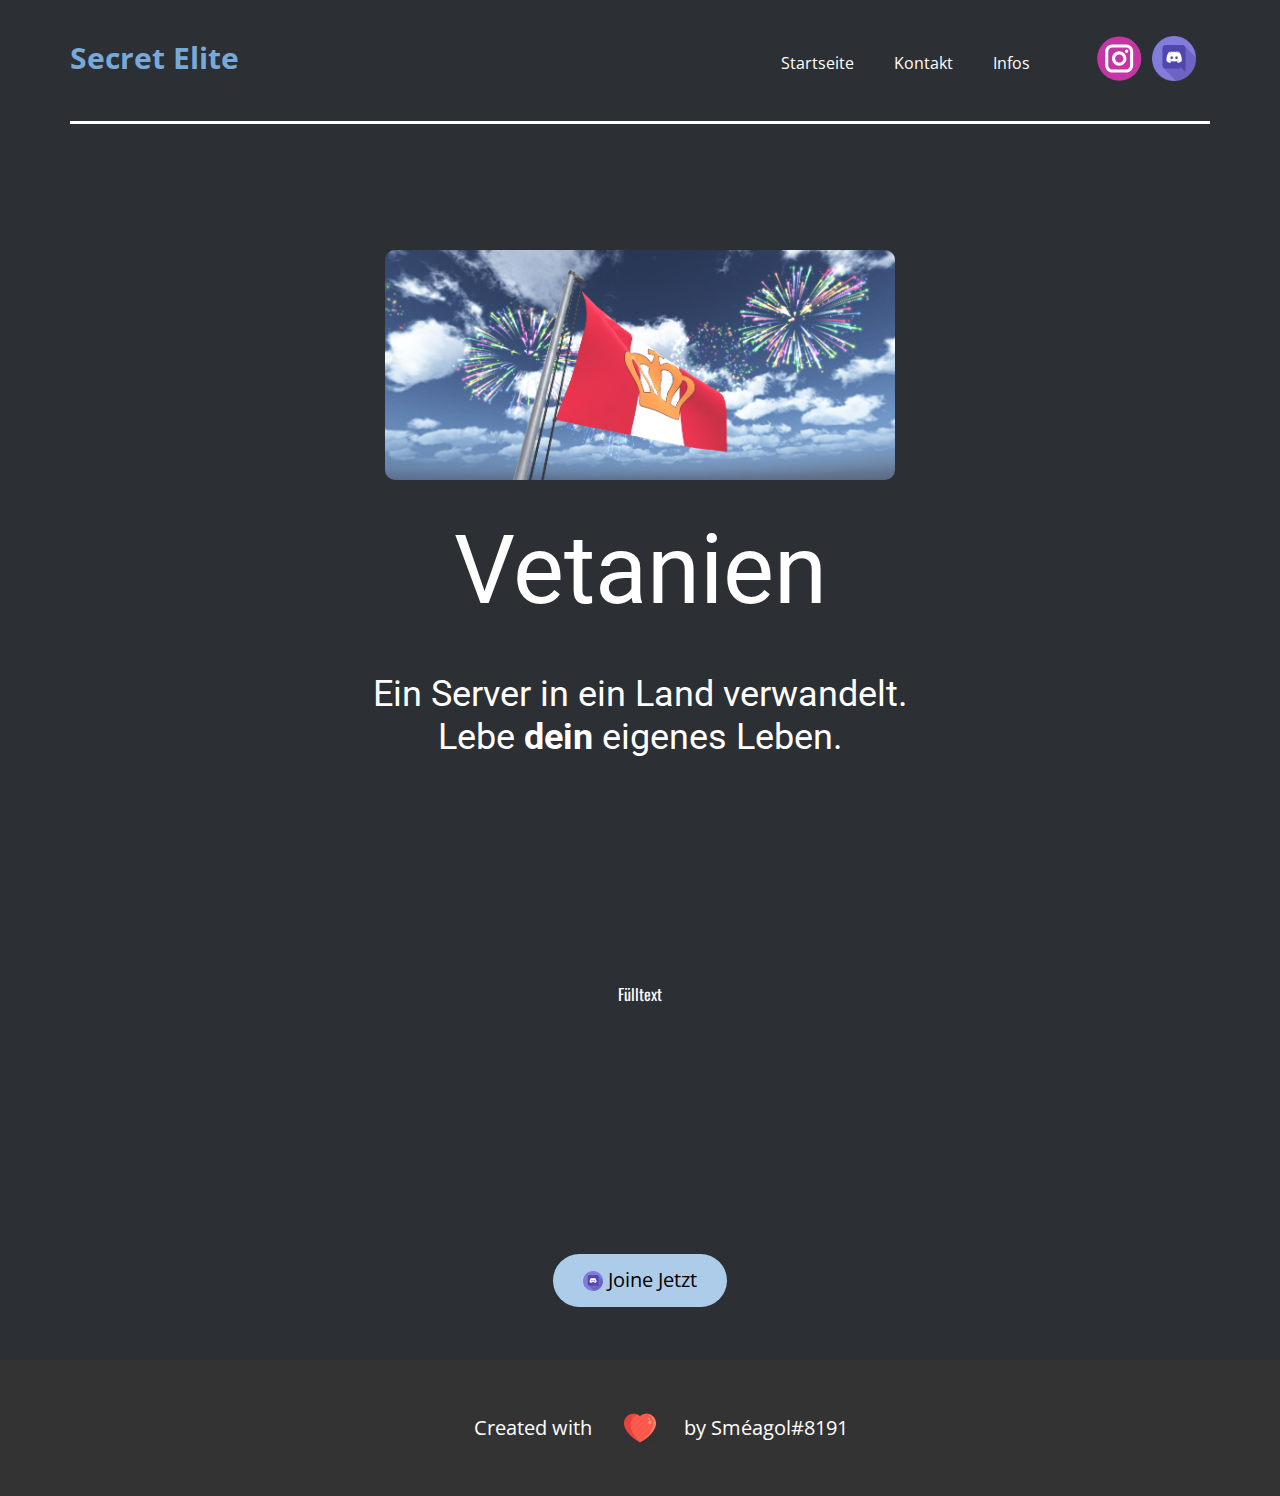
<file: index.html>
<!DOCTYPE html>
<html style="font-size: 16px;" lang="de"><head>
    <meta name="viewport" content="width=device-width, initial-scale=1.0">
    <meta charset="utf-8">
    <meta name="keywords" content="​Vetanien">
    <meta name="description" content="">
    <title>Startseite</title>
    <link rel="stylesheet" href="nicepage.css" media="screen">
<link rel="stylesheet" href="Startseite.css" media="screen">
    <script class="u-script" type="text/javascript" src="jquery-1.9.1.min.js" defer=""></script>
    <script class="u-script" type="text/javascript" src="nicepage.js" "="" defer=""></script>
    <meta name="generator" content="Nicepage 4.16.0, nicepage.com">
    <link id="u-theme-google-font" rel="stylesheet" href="https://fonts.googleapis.com/css?family=Roboto:100,100i,300,300i,400,400i,500,500i,700,700i,900,900i|Open+Sans:300,300i,400,400i,500,500i,600,600i,700,700i,800,800i">
    <link id="u-page-google-font" rel="stylesheet" href="https://fonts.googleapis.com/css?family=Oswald:200,300,400,500,600,700">
    
    
    
    
    <script type="application/ld+json">{
		"@context": "http://schema.org",
		"@type": "Organization",
		"name": "",
		"sameAs": []
}</script>
    <meta name="theme-color" content="#478ac9">
    <meta property="og:title" content="Startseite">
    <meta property="og:type" content="website">
  </head>
  <body data-home-page="https://website2686475.nicepage.io/Startseite.html?version=71ee92a0-f055-4ecd-a5a2-e6cbc2463dab" data-home-page-title="Startseite" class="u-body u-xl-mode" data-lang="de"><header class="u-align-center-sm u-align-center-xs u-clearfix u-custom-color-1 u-header u-sticky u-sticky-793f" id="sec-5c01" data-animation-name="" data-animation-duration="0" data-animation-delay="0" data-animation-direction=""><div class="u-clearfix u-sheet u-sheet-1">
        <p class="u-align-left u-text u-text-default u-text-palette-1-light-1 u-text-1">Secret Elite</p>
        <div class="u-social-icons u-spacing-10 u-social-icons-1">
          <a class="u-social-url" title="instagram" target="_blank" href=""><span class="u-icon u-social-icon u-social-instagram u-icon-1"><svg class="u-svg-link" preserveAspectRatio="xMidYMin slice" viewBox="0 0 112 112" style=""><use xlink:href="#svg-71cb"></use></svg><svg class="u-svg-content" viewBox="0 0 112 112" x="0" y="0" id="svg-71cb"><circle fill="currentColor" cx="56.1" cy="56.1" r="55"></circle><path fill="#FFFFFF" d="M55.9,38.2c-9.9,0-17.9,8-17.9,17.9C38,66,46,74,55.9,74c9.9,0,17.9-8,17.9-17.9C73.8,46.2,65.8,38.2,55.9,38.2
            z M55.9,66.4c-5.7,0-10.3-4.6-10.3-10.3c-0.1-5.7,4.6-10.3,10.3-10.3c5.7,0,10.3,4.6,10.3,10.3C66.2,61.8,61.6,66.4,55.9,66.4z"></path><path fill="#FFFFFF" d="M74.3,33.5c-2.3,0-4.2,1.9-4.2,4.2s1.9,4.2,4.2,4.2s4.2-1.9,4.2-4.2S76.6,33.5,74.3,33.5z"></path><path fill="#FFFFFF" d="M73.1,21.3H38.6c-9.7,0-17.5,7.9-17.5,17.5v34.5c0,9.7,7.9,17.6,17.5,17.6h34.5c9.7,0,17.5-7.9,17.5-17.5V38.8
            C90.6,29.1,82.7,21.3,73.1,21.3z M83,73.3c0,5.5-4.5,9.9-9.9,9.9H38.6c-5.5,0-9.9-4.5-9.9-9.9V38.8c0-5.5,4.5-9.9,9.9-9.9h34.5
            c5.5,0,9.9,4.5,9.9,9.9V73.3z"></path></svg></span>
          </a>
          <a class="u-social-url" target="_blank" data-type="Custom" title="Custom" href=""><span class="u-file-icon u-icon u-social-custom u-social-icon u-icon-2"><img src="images/906361.png" alt=""></span>
          </a>
        </div>
        <nav class="u-align-left u-menu u-menu-one-level u-offcanvas u-menu-1">
          <div class="menu-collapse" style="font-size: 1rem;">
            <a class="u-button-style u-nav-link" href="#">
              <svg class="u-svg-link" preserveAspectRatio="xMidYMin slice" viewBox="0 0 302 302" style=""><use xlink:href="#svg-8a8f"></use></svg>
              <svg xmlns="http://www.w3.org/2000/svg" xmlns:xlink="http://www.w3.org/1999/xlink" version="1.1" id="svg-8a8f" x="0px" y="0px" viewBox="0 0 302 302" style="enable-background:new 0 0 302 302;" xml:space="preserve" class="u-svg-content"><g><rect y="36" width="302" height="30"></rect><rect y="236" width="302" height="30"></rect><rect y="136" width="302" height="30"></rect>
</g><g></g><g></g><g></g><g></g><g></g><g></g><g></g><g></g><g></g><g></g><g></g><g></g><g></g><g></g><g></g></svg>
            </a>
          </div>
          <div class="u-custom-menu u-nav-container">
            <ul class="u-nav u-unstyled u-nav-1"><li class="u-nav-item"><a class="u-button-style u-nav-link" href="Startseite.html">Startseite</a>
</li><li class="u-nav-item"><a class="u-button-style u-nav-link" href="Kontakt.html">Kontakt</a>
</li><li class="u-nav-item"><a class="u-button-style u-nav-link" href="Info.html">Infos</a>
</li></ul>
          </div>
          <div class="u-custom-menu u-nav-container-collapse">
            <div class="u-align-center u-black u-container-style u-inner-container-layout u-opacity u-opacity-95 u-sidenav">
              <div class="u-inner-container-layout u-sidenav-overflow">
                <div class="u-menu-close"></div>
                <ul class="u-align-center u-nav u-popupmenu-items u-unstyled u-nav-2"><li class="u-nav-item"><a class="u-button-style u-nav-link" href="Startseite.html">Startseite</a>
</li><li class="u-nav-item"><a class="u-button-style u-nav-link" href="Kontakt.html">Kontakt</a>
</li><li class="u-nav-item"><a class="u-button-style u-nav-link" href="Info.html">Infos</a>
</li></ul>
              </div>
            </div>
            <div class="u-black u-menu-overlay u-opacity u-opacity-70"></div>
          </div>
        </nav>
        <div class="u-border-3 u-border-white u-expanded-width u-line u-line-horizontal u-line-1"></div>
      </div></header>
    <section class="u-clearfix u-custom-color-1 u-section-1" id="sec-8d65">
      <div class="u-clearfix u-sheet u-sheet-1">
        <div class="u-clearfix u-expanded-width u-gutter-10 u-layout-wrap u-layout-wrap-1">
          <div class="u-gutter-0 u-layout">
            <div class="u-layout-row">
              <div class="u-container-style u-layout-cell u-size-60 u-layout-cell-1">
                <div class="u-container-layout u-container-layout-1">
                  <img class="u-image u-image-round u-radius-10 u-image-1" src="images/1660165632879.png" alt="" data-image-width="1113" data-image-height="501">
                  <h2 class="u-align-center u-hover-feature u-text u-text-1"> Vetanie​n</h2>
                  <h5 class="u-align-center u-text u-text-default u-text-2"> Ein Server in ein Land verwandelt.<br>Lebe <span style="font-weight: 700;">dein</span> eigenes Leben.
                  </h5>
                </div>
              </div>
            </div>
          </div>
        </div>
      </div>
      
    </section>
    <section class="u-clearfix u-custom-color-1 u-section-2" id="sec-3e66">
      <div class="u-clearfix u-sheet u-sheet-1">
        <p class="u-align-left u-custom-font u-font-oswald u-text u-text-default u-text-1">Fülltext</p>
        <a href="#" class="u-btn u-btn-round u-button-style u-radius-50 u-btn-1"><span class="u-file-icon u-icon"><img src="images/906361.png" alt=""></span>&nbsp;Joine Jetzt
        </a>
      </div>
    </section>
    
    
    
    <footer class="u-align-center u-clearfix u-footer u-grey-80 u-footer" id="sec-c961"><div class="u-clearfix u-sheet u-sheet-1">
        <p class="u-text u-text-default u-text-1">by Sméagol#8191</p>
        <p class="u-small-text u-text u-text-default u-text-variant u-text-2">Created with&nbsp;</p><span class="u-file-icon u-icon u-icon-1"><img src="images/210545.png" alt=""></span>
      </div></footer>
    
  
</body></html>
</file>
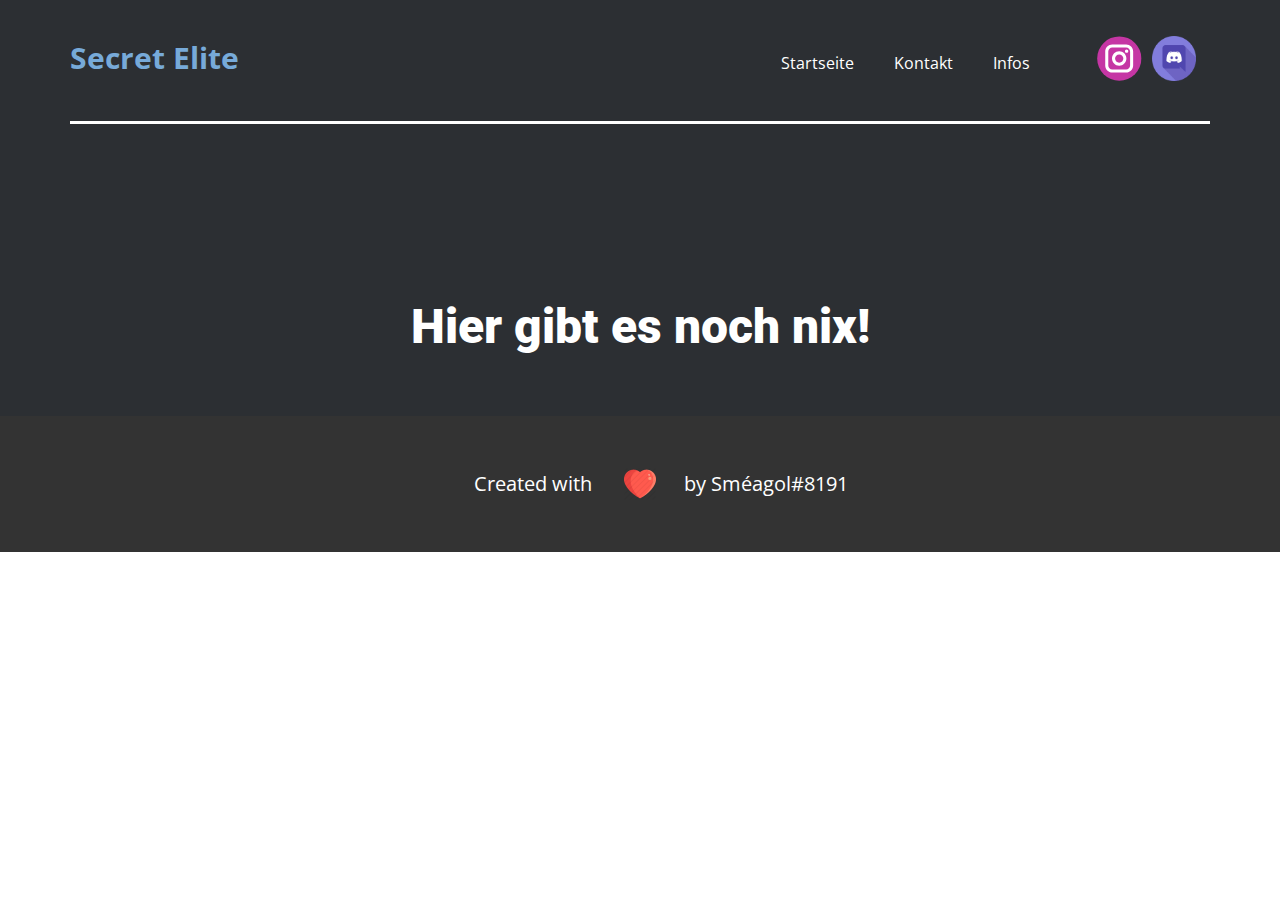
<file: Info.html>
<!DOCTYPE html>
<html style="font-size: 16px;" lang="de"><head>
    <meta name="viewport" content="width=device-width, initial-scale=1.0">
    <meta charset="utf-8">
    <meta name="keywords" content="Hier gibt es noch nix!">
    <meta name="description" content="">
    <title>Info</title>
    <link rel="stylesheet" href="nicepage.css" media="screen">
<link rel="stylesheet" href="Info.css" media="screen">
    <script class="u-script" type="text/javascript" src="jquery-1.9.1.min.js" defer=""></script>
    <script class="u-script" type="text/javascript" src="nicepage.js" "="" defer=""></script>
    <meta name="generator" content="Nicepage 4.16.0, nicepage.com">
    <link id="u-theme-google-font" rel="stylesheet" href="https://fonts.googleapis.com/css?family=Roboto:100,100i,300,300i,400,400i,500,500i,700,700i,900,900i|Open+Sans:300,300i,400,400i,500,500i,600,600i,700,700i,800,800i">
    
    
    
    <script type="application/ld+json">{
		"@context": "http://schema.org",
		"@type": "Organization",
		"name": "",
		"sameAs": []
}</script>
    <meta name="theme-color" content="#478ac9">
    <meta property="og:title" content="Info">
    <meta property="og:type" content="website">
  </head>
  <body class="u-body u-xl-mode" data-lang="de"><header class="u-align-center-sm u-align-center-xs u-clearfix u-custom-color-1 u-header u-sticky u-sticky-793f" id="sec-5c01" data-animation-name="" data-animation-duration="0" data-animation-delay="0" data-animation-direction=""><div class="u-clearfix u-sheet u-sheet-1">
        <p class="u-align-left u-text u-text-default u-text-palette-1-light-1 u-text-1">Secret Elite</p>
        <div class="u-social-icons u-spacing-10 u-social-icons-1">
          <a class="u-social-url" title="instagram" target="_blank" href=""><span class="u-icon u-social-icon u-social-instagram u-icon-1"><svg class="u-svg-link" preserveAspectRatio="xMidYMin slice" viewBox="0 0 112 112" style=""><use xlink:href="#svg-71cb"></use></svg><svg class="u-svg-content" viewBox="0 0 112 112" x="0" y="0" id="svg-71cb"><circle fill="currentColor" cx="56.1" cy="56.1" r="55"></circle><path fill="#FFFFFF" d="M55.9,38.2c-9.9,0-17.9,8-17.9,17.9C38,66,46,74,55.9,74c9.9,0,17.9-8,17.9-17.9C73.8,46.2,65.8,38.2,55.9,38.2
            z M55.9,66.4c-5.7,0-10.3-4.6-10.3-10.3c-0.1-5.7,4.6-10.3,10.3-10.3c5.7,0,10.3,4.6,10.3,10.3C66.2,61.8,61.6,66.4,55.9,66.4z"></path><path fill="#FFFFFF" d="M74.3,33.5c-2.3,0-4.2,1.9-4.2,4.2s1.9,4.2,4.2,4.2s4.2-1.9,4.2-4.2S76.6,33.5,74.3,33.5z"></path><path fill="#FFFFFF" d="M73.1,21.3H38.6c-9.7,0-17.5,7.9-17.5,17.5v34.5c0,9.7,7.9,17.6,17.5,17.6h34.5c9.7,0,17.5-7.9,17.5-17.5V38.8
            C90.6,29.1,82.7,21.3,73.1,21.3z M83,73.3c0,5.5-4.5,9.9-9.9,9.9H38.6c-5.5,0-9.9-4.5-9.9-9.9V38.8c0-5.5,4.5-9.9,9.9-9.9h34.5
            c5.5,0,9.9,4.5,9.9,9.9V73.3z"></path></svg></span>
          </a>
          <a class="u-social-url" target="_blank" data-type="Custom" title="Custom" href=""><span class="u-file-icon u-icon u-social-custom u-social-icon u-icon-2"><img src="images/906361.png" alt=""></span>
          </a>
        </div>
        <nav class="u-align-left u-menu u-menu-one-level u-offcanvas u-menu-1">
          <div class="menu-collapse" style="font-size: 1rem;">
            <a class="u-button-style u-nav-link" href="#">
              <svg class="u-svg-link" preserveAspectRatio="xMidYMin slice" viewBox="0 0 302 302" style=""><use xlink:href="#svg-8a8f"></use></svg>
              <svg xmlns="http://www.w3.org/2000/svg" xmlns:xlink="http://www.w3.org/1999/xlink" version="1.1" id="svg-8a8f" x="0px" y="0px" viewBox="0 0 302 302" style="enable-background:new 0 0 302 302;" xml:space="preserve" class="u-svg-content"><g><rect y="36" width="302" height="30"></rect><rect y="236" width="302" height="30"></rect><rect y="136" width="302" height="30"></rect>
</g><g></g><g></g><g></g><g></g><g></g><g></g><g></g><g></g><g></g><g></g><g></g><g></g><g></g><g></g><g></g></svg>
            </a>
          </div>
          <div class="u-custom-menu u-nav-container">
            <ul class="u-nav u-unstyled u-nav-1"><li class="u-nav-item"><a class="u-button-style u-nav-link" href="Startseite.html">Startseite</a>
</li><li class="u-nav-item"><a class="u-button-style u-nav-link" href="Kontakt.html">Kontakt</a>
</li><li class="u-nav-item"><a class="u-button-style u-nav-link" href="Info.html">Infos</a>
</li></ul>
          </div>
          <div class="u-custom-menu u-nav-container-collapse">
            <div class="u-align-center u-black u-container-style u-inner-container-layout u-opacity u-opacity-95 u-sidenav">
              <div class="u-inner-container-layout u-sidenav-overflow">
                <div class="u-menu-close"></div>
                <ul class="u-align-center u-nav u-popupmenu-items u-unstyled u-nav-2"><li class="u-nav-item"><a class="u-button-style u-nav-link" href="Startseite.html">Startseite</a>
</li><li class="u-nav-item"><a class="u-button-style u-nav-link" href="Kontakt.html">Kontakt</a>
</li><li class="u-nav-item"><a class="u-button-style u-nav-link" href="Info.html">Infos</a>
</li></ul>
              </div>
            </div>
            <div class="u-black u-menu-overlay u-opacity u-opacity-70"></div>
          </div>
        </nav>
        <div class="u-border-3 u-border-white u-expanded-width u-line u-line-horizontal u-line-1"></div>
      </div></header>
    <section class="u-align-center u-clearfix u-custom-color-1 u-section-1" id="sec-5848">
      <div class="u-clearfix u-sheet u-valign-middle u-sheet-1">
        <h1 class="u-text u-text-default u-text-1">Hier gibt es noch nix!</h1>
      </div>
    </section>
    
    
    
    <footer class="u-align-center u-clearfix u-footer u-grey-80 u-footer" id="sec-c961"><div class="u-clearfix u-sheet u-sheet-1">
        <p class="u-text u-text-default u-text-1">by Sméagol#8191</p>
        <p class="u-small-text u-text u-text-default u-text-variant u-text-2">Created with&nbsp;</p><span class="u-file-icon u-icon u-icon-1"><img src="images/210545.png" alt=""></span>
      </div></footer>
    
  
</body></html>
</file>
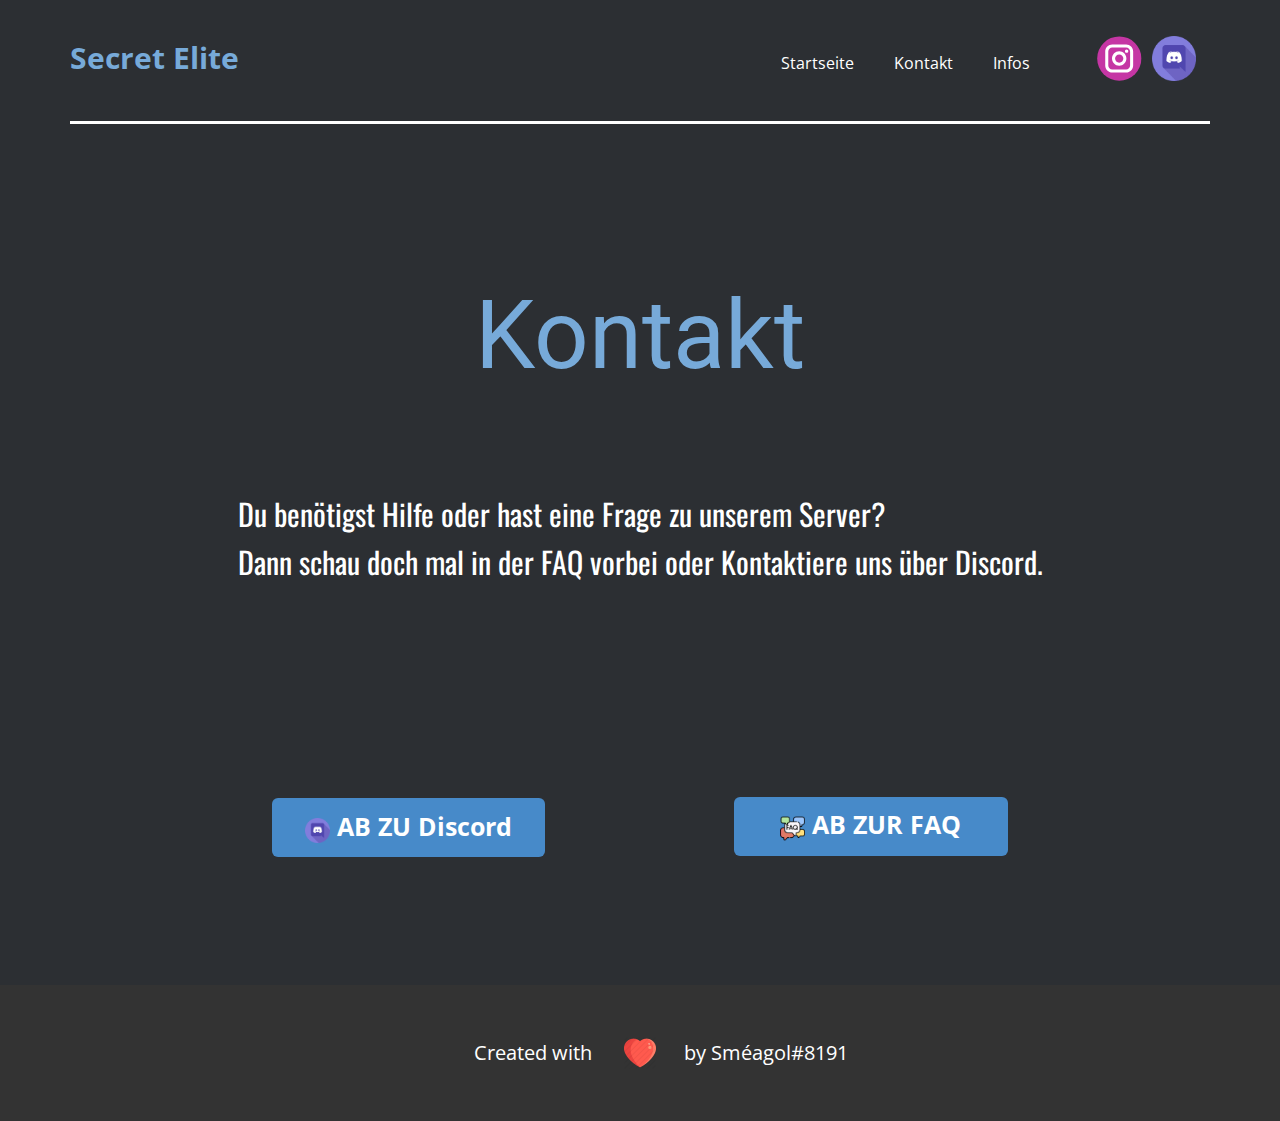
<file: Kontakt.html>
<!DOCTYPE html>
<html style="font-size: 16px;" lang="de"><head>
    <meta name="viewport" content="width=device-width, initial-scale=1.0">
    <meta charset="utf-8">
    <meta name="keywords" content="Kontakt">
    <meta name="description" content="">
    <title>Kontakt</title>
    <link rel="stylesheet" href="nicepage.css" media="screen">
<link rel="stylesheet" href="Kontakt.css" media="screen">
    <script class="u-script" type="text/javascript" src="jquery-1.9.1.min.js" defer=""></script>
    <script class="u-script" type="text/javascript" src="nicepage.js" "="" defer=""></script>
    <meta name="generator" content="Nicepage 4.16.0, nicepage.com">
    <link id="u-theme-google-font" rel="stylesheet" href="https://fonts.googleapis.com/css?family=Roboto:100,100i,300,300i,400,400i,500,500i,700,700i,900,900i|Open+Sans:300,300i,400,400i,500,500i,600,600i,700,700i,800,800i">
    <link id="u-page-google-font" rel="stylesheet" href="https://fonts.googleapis.com/css?family=Oswald:200,300,400,500,600,700">
    
    
    
    <script type="application/ld+json">{
		"@context": "http://schema.org",
		"@type": "Organization",
		"name": "",
		"sameAs": []
}</script>
    <meta name="theme-color" content="#478ac9">
    <meta property="og:title" content="Kontakt">
    <meta property="og:type" content="website">
  </head>
  <body class="u-body u-xl-mode" data-lang="de"><header class="u-align-center-sm u-align-center-xs u-clearfix u-custom-color-1 u-header u-sticky u-sticky-793f" id="sec-5c01" data-animation-name="" data-animation-duration="0" data-animation-delay="0" data-animation-direction=""><div class="u-clearfix u-sheet u-sheet-1">
        <p class="u-align-left u-text u-text-default u-text-palette-1-light-1 u-text-1">Secret Elite</p>
        <div class="u-social-icons u-spacing-10 u-social-icons-1">
          <a class="u-social-url" title="instagram" target="_blank" href=""><span class="u-icon u-social-icon u-social-instagram u-icon-1"><svg class="u-svg-link" preserveAspectRatio="xMidYMin slice" viewBox="0 0 112 112" style=""><use xlink:href="#svg-71cb"></use></svg><svg class="u-svg-content" viewBox="0 0 112 112" x="0" y="0" id="svg-71cb"><circle fill="currentColor" cx="56.1" cy="56.1" r="55"></circle><path fill="#FFFFFF" d="M55.9,38.2c-9.9,0-17.9,8-17.9,17.9C38,66,46,74,55.9,74c9.9,0,17.9-8,17.9-17.9C73.8,46.2,65.8,38.2,55.9,38.2
            z M55.9,66.4c-5.7,0-10.3-4.6-10.3-10.3c-0.1-5.7,4.6-10.3,10.3-10.3c5.7,0,10.3,4.6,10.3,10.3C66.2,61.8,61.6,66.4,55.9,66.4z"></path><path fill="#FFFFFF" d="M74.3,33.5c-2.3,0-4.2,1.9-4.2,4.2s1.9,4.2,4.2,4.2s4.2-1.9,4.2-4.2S76.6,33.5,74.3,33.5z"></path><path fill="#FFFFFF" d="M73.1,21.3H38.6c-9.7,0-17.5,7.9-17.5,17.5v34.5c0,9.7,7.9,17.6,17.5,17.6h34.5c9.7,0,17.5-7.9,17.5-17.5V38.8
            C90.6,29.1,82.7,21.3,73.1,21.3z M83,73.3c0,5.5-4.5,9.9-9.9,9.9H38.6c-5.5,0-9.9-4.5-9.9-9.9V38.8c0-5.5,4.5-9.9,9.9-9.9h34.5
            c5.5,0,9.9,4.5,9.9,9.9V73.3z"></path></svg></span>
          </a>
          <a class="u-social-url" target="_blank" data-type="Custom" title="Custom" href=""><span class="u-file-icon u-icon u-social-custom u-social-icon u-icon-2"><img src="images/906361.png" alt=""></span>
          </a>
        </div>
        <nav class="u-align-left u-menu u-menu-one-level u-offcanvas u-menu-1">
          <div class="menu-collapse" style="font-size: 1rem;">
            <a class="u-button-style u-nav-link" href="#">
              <svg class="u-svg-link" preserveAspectRatio="xMidYMin slice" viewBox="0 0 302 302" style=""><use xlink:href="#svg-8a8f"></use></svg>
              <svg xmlns="http://www.w3.org/2000/svg" xmlns:xlink="http://www.w3.org/1999/xlink" version="1.1" id="svg-8a8f" x="0px" y="0px" viewBox="0 0 302 302" style="enable-background:new 0 0 302 302;" xml:space="preserve" class="u-svg-content"><g><rect y="36" width="302" height="30"></rect><rect y="236" width="302" height="30"></rect><rect y="136" width="302" height="30"></rect>
</g><g></g><g></g><g></g><g></g><g></g><g></g><g></g><g></g><g></g><g></g><g></g><g></g><g></g><g></g><g></g></svg>
            </a>
          </div>
          <div class="u-custom-menu u-nav-container">
            <ul class="u-nav u-unstyled u-nav-1"><li class="u-nav-item"><a class="u-button-style u-nav-link" href="Startseite.html">Startseite</a>
</li><li class="u-nav-item"><a class="u-button-style u-nav-link" href="Kontakt.html">Kontakt</a>
</li><li class="u-nav-item"><a class="u-button-style u-nav-link" href="Info.html">Infos</a>
</li></ul>
          </div>
          <div class="u-custom-menu u-nav-container-collapse">
            <div class="u-align-center u-black u-container-style u-inner-container-layout u-opacity u-opacity-95 u-sidenav">
              <div class="u-inner-container-layout u-sidenav-overflow">
                <div class="u-menu-close"></div>
                <ul class="u-align-center u-nav u-popupmenu-items u-unstyled u-nav-2"><li class="u-nav-item"><a class="u-button-style u-nav-link" href="Startseite.html">Startseite</a>
</li><li class="u-nav-item"><a class="u-button-style u-nav-link" href="Kontakt.html">Kontakt</a>
</li><li class="u-nav-item"><a class="u-button-style u-nav-link" href="Info.html">Infos</a>
</li></ul>
              </div>
            </div>
            <div class="u-black u-menu-overlay u-opacity u-opacity-70"></div>
          </div>
        </nav>
        <div class="u-border-3 u-border-white u-expanded-width u-line u-line-horizontal u-line-1"></div>
      </div></header>
    <section class="u-align-center u-clearfix u-custom-color-1 u-section-1" id="sec-d232">
      <div class="u-align-left u-clearfix u-sheet u-sheet-1">
        <h2 class="u-hover-feature u-text u-text-default u-text-palette-1-light-1 u-text-1" data-animation-name="customAnimationIn" data-animation-duration="1000" data-animation-direction="">Kontakt</h2>
        <p class="u-large-text u-text u-text-default u-text-variant u-text-2">Du benötigst Hilfe oder hast eine Frage zu unserem Server?<br>Dann schau doch mal in der FAQ vorbei oder Kontaktiere uns über Discord.
        </p>
        <a href="Info.html" data-page-id="2689479" class="u-btn u-btn-round u-button-style u-hover-palette-1-light-1 u-palette-1-base u-radius-6 u-btn-1"><span class="u-file-icon u-icon"><img src="images/4403555.png" alt=""></span>&nbsp;AB ZUR FAQ
        </a>
        <a href="https://discord.gg/XjfsuXQ595" class="u-btn u-btn-round u-button-style u-hover-palette-1-light-1 u-palette-1-base u-radius-6 u-btn-2" target="_blank"><span class="u-file-icon u-icon"><img src="images/906361.png" alt=""></span>&nbsp;AB ZU Discord
        </a>
      </div>
      
    </section>
    
    
    
    <footer class="u-align-center u-clearfix u-footer u-grey-80 u-footer" id="sec-c961"><div class="u-clearfix u-sheet u-sheet-1">
        <p class="u-text u-text-default u-text-1">by Sméagol#8191</p>
        <p class="u-small-text u-text u-text-default u-text-variant u-text-2">Created with&nbsp;</p><span class="u-file-icon u-icon u-icon-1"><img src="images/210545.png" alt=""></span>
      </div></footer>
    
  
</body></html>
</file>
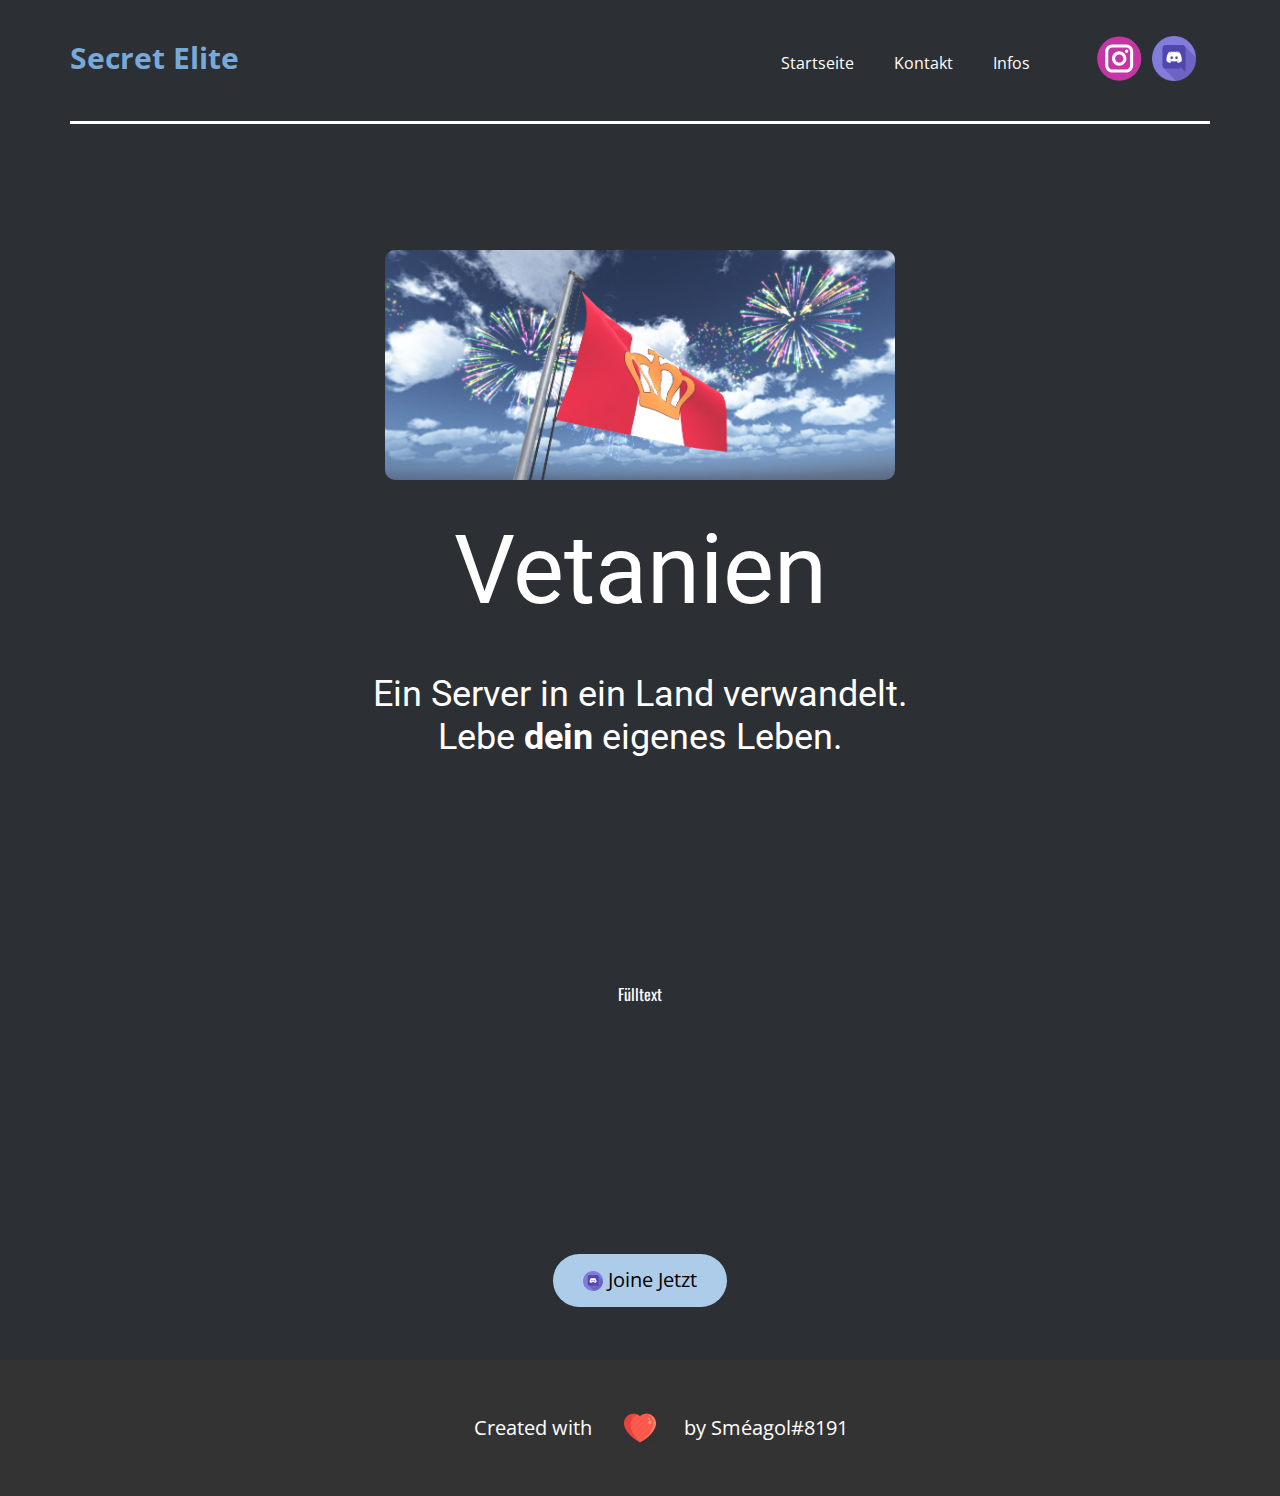
<file: Startseite.html>
<!DOCTYPE html>
<html style="font-size: 16px;" lang="de"><head>
    <meta name="viewport" content="width=device-width, initial-scale=1.0">
    <meta charset="utf-8">
    <meta name="keywords" content="​Vetanien">
    <meta name="description" content="">
    <title>Startseite</title>
    <link rel="stylesheet" href="nicepage.css" media="screen">
<link rel="stylesheet" href="Startseite.css" media="screen">
    <script class="u-script" type="text/javascript" src="jquery-1.9.1.min.js" defer=""></script>
    <script class="u-script" type="text/javascript" src="nicepage.js" "="" defer=""></script>
    <meta name="generator" content="Nicepage 4.16.0, nicepage.com">
    <link id="u-theme-google-font" rel="stylesheet" href="https://fonts.googleapis.com/css?family=Roboto:100,100i,300,300i,400,400i,500,500i,700,700i,900,900i|Open+Sans:300,300i,400,400i,500,500i,600,600i,700,700i,800,800i">
    <link id="u-page-google-font" rel="stylesheet" href="https://fonts.googleapis.com/css?family=Oswald:200,300,400,500,600,700">
    
    
    
    
    <script type="application/ld+json">{
		"@context": "http://schema.org",
		"@type": "Organization",
		"name": "",
		"sameAs": []
}</script>
    <meta name="theme-color" content="#478ac9">
    <meta property="og:title" content="Startseite">
    <meta property="og:type" content="website">
  </head>
  <body class="u-body u-xl-mode" data-lang="de"><header class="u-align-center-sm u-align-center-xs u-clearfix u-custom-color-1 u-header u-sticky u-sticky-793f" id="sec-5c01" data-animation-name="" data-animation-duration="0" data-animation-delay="0" data-animation-direction=""><div class="u-clearfix u-sheet u-sheet-1">
        <p class="u-align-left u-text u-text-default u-text-palette-1-light-1 u-text-1">Secret Elite</p>
        <div class="u-social-icons u-spacing-10 u-social-icons-1">
          <a class="u-social-url" title="instagram" target="_blank" href=""><span class="u-icon u-social-icon u-social-instagram u-icon-1"><svg class="u-svg-link" preserveAspectRatio="xMidYMin slice" viewBox="0 0 112 112" style=""><use xlink:href="#svg-71cb"></use></svg><svg class="u-svg-content" viewBox="0 0 112 112" x="0" y="0" id="svg-71cb"><circle fill="currentColor" cx="56.1" cy="56.1" r="55"></circle><path fill="#FFFFFF" d="M55.9,38.2c-9.9,0-17.9,8-17.9,17.9C38,66,46,74,55.9,74c9.9,0,17.9-8,17.9-17.9C73.8,46.2,65.8,38.2,55.9,38.2
            z M55.9,66.4c-5.7,0-10.3-4.6-10.3-10.3c-0.1-5.7,4.6-10.3,10.3-10.3c5.7,0,10.3,4.6,10.3,10.3C66.2,61.8,61.6,66.4,55.9,66.4z"></path><path fill="#FFFFFF" d="M74.3,33.5c-2.3,0-4.2,1.9-4.2,4.2s1.9,4.2,4.2,4.2s4.2-1.9,4.2-4.2S76.6,33.5,74.3,33.5z"></path><path fill="#FFFFFF" d="M73.1,21.3H38.6c-9.7,0-17.5,7.9-17.5,17.5v34.5c0,9.7,7.9,17.6,17.5,17.6h34.5c9.7,0,17.5-7.9,17.5-17.5V38.8
            C90.6,29.1,82.7,21.3,73.1,21.3z M83,73.3c0,5.5-4.5,9.9-9.9,9.9H38.6c-5.5,0-9.9-4.5-9.9-9.9V38.8c0-5.5,4.5-9.9,9.9-9.9h34.5
            c5.5,0,9.9,4.5,9.9,9.9V73.3z"></path></svg></span>
          </a>
          <a class="u-social-url" target="_blank" data-type="Custom" title="Custom" href=""><span class="u-file-icon u-icon u-social-custom u-social-icon u-icon-2"><img src="images/906361.png" alt=""></span>
          </a>
        </div>
        <nav class="u-align-left u-menu u-menu-one-level u-offcanvas u-menu-1">
          <div class="menu-collapse" style="font-size: 1rem;">
            <a class="u-button-style u-nav-link" href="#">
              <svg class="u-svg-link" preserveAspectRatio="xMidYMin slice" viewBox="0 0 302 302" style=""><use xlink:href="#svg-8a8f"></use></svg>
              <svg xmlns="http://www.w3.org/2000/svg" xmlns:xlink="http://www.w3.org/1999/xlink" version="1.1" id="svg-8a8f" x="0px" y="0px" viewBox="0 0 302 302" style="enable-background:new 0 0 302 302;" xml:space="preserve" class="u-svg-content"><g><rect y="36" width="302" height="30"></rect><rect y="236" width="302" height="30"></rect><rect y="136" width="302" height="30"></rect>
</g><g></g><g></g><g></g><g></g><g></g><g></g><g></g><g></g><g></g><g></g><g></g><g></g><g></g><g></g><g></g></svg>
            </a>
          </div>
          <div class="u-custom-menu u-nav-container">
            <ul class="u-nav u-unstyled u-nav-1"><li class="u-nav-item"><a class="u-button-style u-nav-link" href="Startseite.html">Startseite</a>
</li><li class="u-nav-item"><a class="u-button-style u-nav-link" href="Kontakt.html">Kontakt</a>
</li><li class="u-nav-item"><a class="u-button-style u-nav-link" href="Info.html">Infos</a>
</li></ul>
          </div>
          <div class="u-custom-menu u-nav-container-collapse">
            <div class="u-align-center u-black u-container-style u-inner-container-layout u-opacity u-opacity-95 u-sidenav">
              <div class="u-inner-container-layout u-sidenav-overflow">
                <div class="u-menu-close"></div>
                <ul class="u-align-center u-nav u-popupmenu-items u-unstyled u-nav-2"><li class="u-nav-item"><a class="u-button-style u-nav-link" href="Startseite.html">Startseite</a>
</li><li class="u-nav-item"><a class="u-button-style u-nav-link" href="Kontakt.html">Kontakt</a>
</li><li class="u-nav-item"><a class="u-button-style u-nav-link" href="Info.html">Infos</a>
</li></ul>
              </div>
            </div>
            <div class="u-black u-menu-overlay u-opacity u-opacity-70"></div>
          </div>
        </nav>
        <div class="u-border-3 u-border-white u-expanded-width u-line u-line-horizontal u-line-1"></div>
      </div></header>
    <section class="u-clearfix u-custom-color-1 u-section-1" id="sec-8d65">
      <div class="u-clearfix u-sheet u-sheet-1">
        <div class="u-clearfix u-expanded-width u-gutter-10 u-layout-wrap u-layout-wrap-1">
          <div class="u-gutter-0 u-layout">
            <div class="u-layout-row">
              <div class="u-container-style u-layout-cell u-size-60 u-layout-cell-1">
                <div class="u-container-layout u-container-layout-1">
                  <img class="u-image u-image-round u-radius-10 u-image-1" src="images/1660165632879.png" alt="" data-image-width="1113" data-image-height="501">
                  <h2 class="u-align-center u-hover-feature u-text u-text-1"> Vetanie​n</h2>
                  <h5 class="u-align-center u-text u-text-default u-text-2"> Ein Server in ein Land verwandelt.<br>Lebe <span style="font-weight: 700;">dein</span> eigenes Leben.
                  </h5>
                </div>
              </div>
            </div>
          </div>
        </div>
      </div>
      
    </section>
    <section class="u-clearfix u-custom-color-1 u-section-2" id="sec-3e66">
      <div class="u-clearfix u-sheet u-sheet-1">
        <p class="u-align-left u-custom-font u-font-oswald u-text u-text-default u-text-1">Fülltext</p>
        <a href="#" class="u-btn u-btn-round u-button-style u-radius-50 u-btn-1"><span class="u-file-icon u-icon"><img src="images/906361.png" alt=""></span>&nbsp;Joine Jetzt
        </a>
      </div>
    </section>
    
    
    
    <footer class="u-align-center u-clearfix u-footer u-grey-80 u-footer" id="sec-c961"><div class="u-clearfix u-sheet u-sheet-1">
        <p class="u-text u-text-default u-text-1">by Sméagol#8191</p>
        <p class="u-small-text u-text u-text-default u-text-variant u-text-2">Created with&nbsp;</p><span class="u-file-icon u-icon u-icon-1"><img src="images/210545.png" alt=""></span>
      </div></footer>
    
  
</body></html>
</file>
